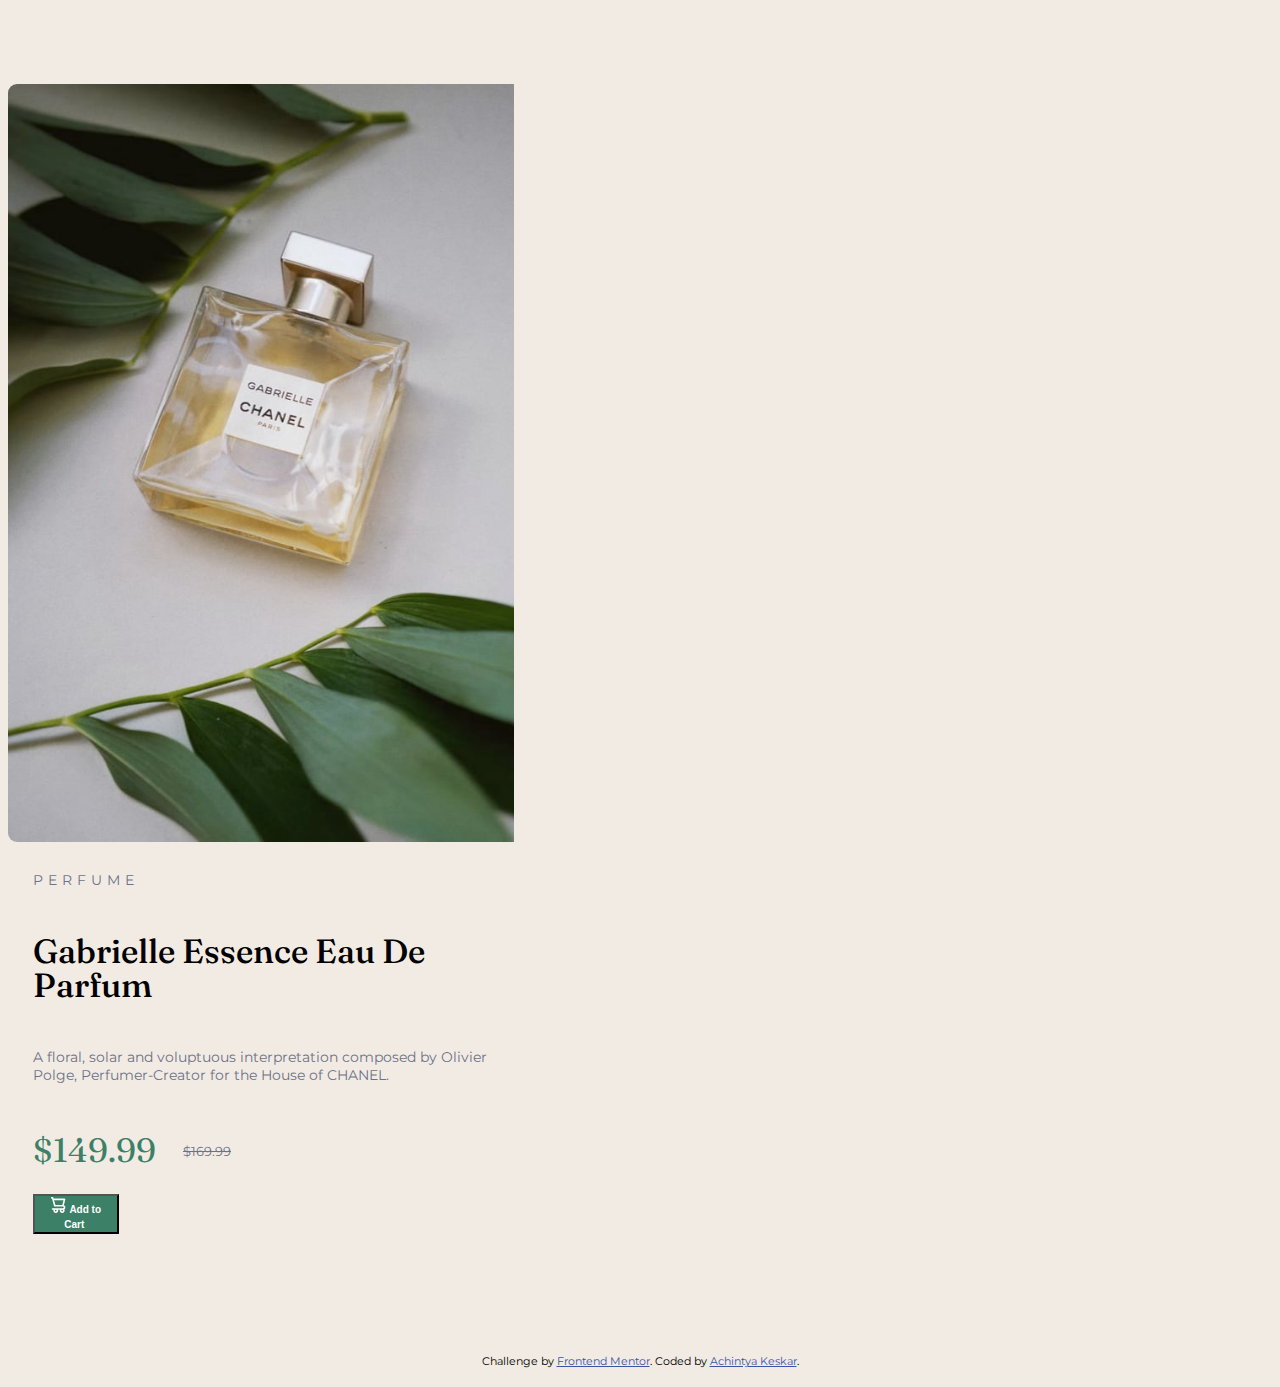
<file: index.html>
<!DOCTYPE html>
<html lang="en">

<head>

  <meta charset="UTF-8">
  <meta name="viewport" content="width=device-width, initial-scale=1.0"> <!-- displays site properly based on user's device -->
  <!-- CSS only -->
  <link href="https://cdn.jsdelivr.net/npm/bootstrap@5.2.0/dist/css/bootstrap.min.css" rel="stylesheet" integrity="sha384-gH2yIJqKdNHPEq0n4Mqa/HGKIhSkIHeL5AyhkYV8i59U5AR6csBvApHHNl/vI1Bx" crossorigin="anonymous">
  <link rel="icon" type="image/png" sizes="32x32" href="./images/favicon-32x32.png">
  <link rel="preconnect" href="https://fonts.googleapis.com">
  <link rel="preconnect" href="https://fonts.gstatic.com" crossorigin>
  <link href="https://fonts.googleapis.com/css2?family=Fraunces:opsz,wght@9..144,700&family=Montserrat:wght@500;700&display=swap" rel="stylesheet">

  <title>Gabrielle Essence Eau De Parfum</title>

  <link rel="stylesheet" href="css/styles.css">

  <style>
    .attribution {
      font-size: 11px;
      text-align: center;
      margin: 1.5% 0;
    }

    .attribution a {
      color: hsl(228, 45%, 44%);
    }
  </style>

</head>

<body>
  <div class="container-fluid">

    <div class="card full-card">
      <div class="row">
        <div class="column-1 col-lg-6">
          <img class="img-desktop" src="images/image-product-desktop.jpg" alt="perfume-img">
          <img class="img-mobile" src="images/image-product-mobile.jpg" alt="perfume-img">
        </div>
        <div class="column-2 col-lg-6">
          <div class="perfume-heading">
            PERFUME
          </div>

          <div class="perfume-name">
            Gabrielle Essence Eau De Parfum
          </div>

          <div class="perfume-description">
            A floral, solar and voluptuous interpretation composed by Olivier Polge,
            Perfumer-Creator for the House of CHANEL.
          </div>

          <div class="price-price">
            <div class="discounted-price">
              $149.99
            </div>

            <div class="actual-price">
              <s>$169.99</s>
            </div>

          </div>
          <button class="cart-button mt-auto btn btn-lg col-12" type="button" name="button"><img src="images/icon-cart.svg" alt=""><span class="add-to-cart">Add to Cart</span></button>
        </div>
      </div>
    </div>
  </div>
  </div>


  <div class="attribution">
    Challenge by <a href="https://www.frontendmentor.io?ref=challenge" target="_blank">Frontend Mentor</a>.
    Coded by <a href="#">Achintya Keskar</a>.

</body>

</html>
</file>
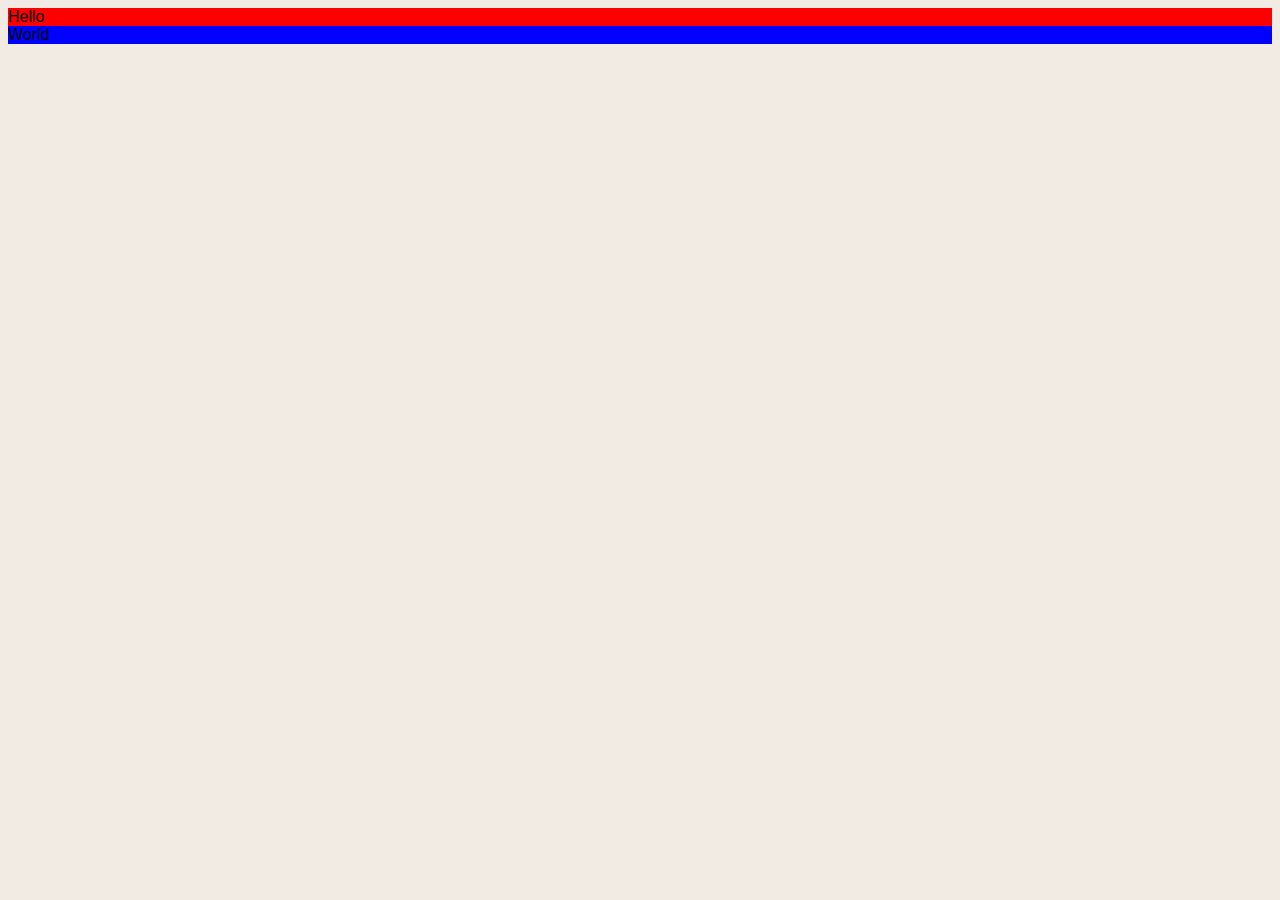
<file: timepass.html>
<!DOCTYPE html>
<html lang="en" dir="ltr">

<head>
  <meta charset="utf-8">
  <!-- CSS only -->
  <link href="https://cdn.jsdelivr.net/npm/bootstrap@5.2.0/dist/css/bootstrap.min.css" rel="stylesheet" integrity="sha384-gH2yIJqKdNHPEq0n4Mqa/HGKIhSkIHeL5AyhkYV8i59U5AR6csBvApHHNl/vI1Bx" crossorigin="anonymous">
  <link rel="stylesheet" href="css/styles.css">


  <style media="screen">
    .col-1{
      background-color:red;
    }

    .col-2{
      background-color: blue;
    }

    .card{
      background-color: yellow;
      padding: 0 100px;
    }
  </style>


</head>

<body>

  <!-- <div class="card"> -->
    <div class="row">
      <div class="col-md-6 col-1">
        Hello
      </div>

      <div class="col-md-6 col-2">
        World
      </div>

    </div>

  <!-- </div> -->


</body>

</html>
</file>
<file: css/styles.css>
body{
  background-color: hsl(30, 38%, 92%);
  font-family: 'Montserrat', sans-serif;
}

.container-fluid{
  width:40%;
  padding:6% 0;
}

.full-card{
  padding: 0;
  border-radius: 10px;
}

.row{
  width: 100%;
  padding:0;
  margin:0;
}

/* Column 1 */

.column-1  {
  padding: 0;
}

.img-desktop{
width: 100%;
height: 100%;
border-top-left-radius: 9px;
border-bottom-left-radius: 9px;
}

.img-mobile{
  display: none;
}

/* Second Column */

.column-2{
  padding: 5%;
}

.perfume-heading{
  color: hsl(228, 12%, 48%);
  letter-spacing: 5px;
  font-size: 90%;
}

.perfume-name{
  font-weight: 500;
  font-family: "Fraunces";
  font-size: 210%;
  line-height: 1;
  margin:10% 0;
}

.perfume-description{
  color: hsl(228, 12%, 48%);
  font-size: 90%;
  margin: 5% 0;
}

.discounted-price{
  color: hsl(158, 36%, 37%);
  font-family: "Fraunces";
  font-size: 210%;
  display: inline-block;
  margin:5% 5% 5% 0;
}

.actual-price{
  display: inline-block;
  color: hsl(228, 12%, 48%);
  vertical-align: center;
  position:relative;
  bottom:6px;
  font-size: 80%;
}

.cart-button{
  background-color: hsl(158, 36%, 37%);
}

.cart-button:hover{
  background-color: hsl(212, 21%, 14%);
}

.add-to-cart{
  color:#FFFFFF;
  margin:0 5%;
  font-size: 75%;
  font-weight: 700;
}

/* Media Queries */

@media (max-width: 992px){
   .img-desktop{
     display: none;
   }

   .img-mobile{
     display: block;
     height: 100%;
     width: 100%;
     border-top-left-radius: 9px;
     border-top-right-radius: 9px;
   }
}
</file>
